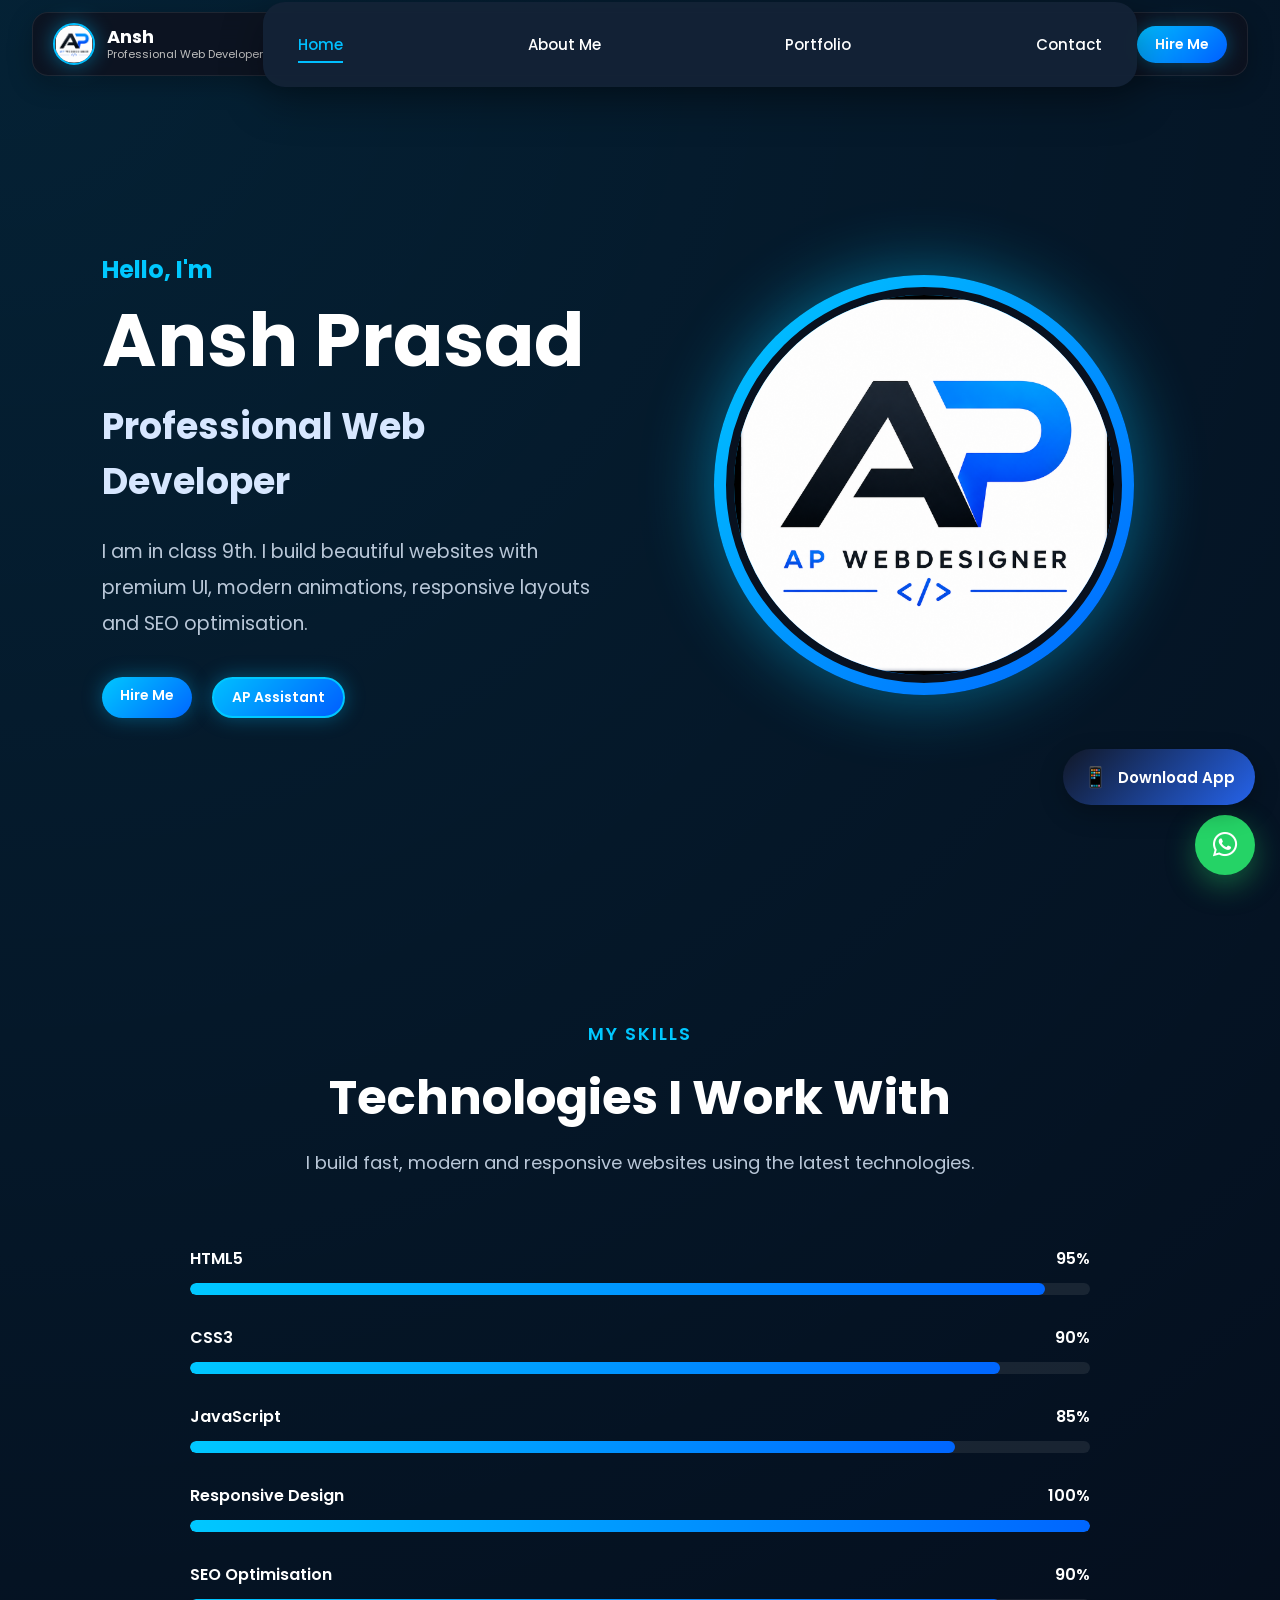
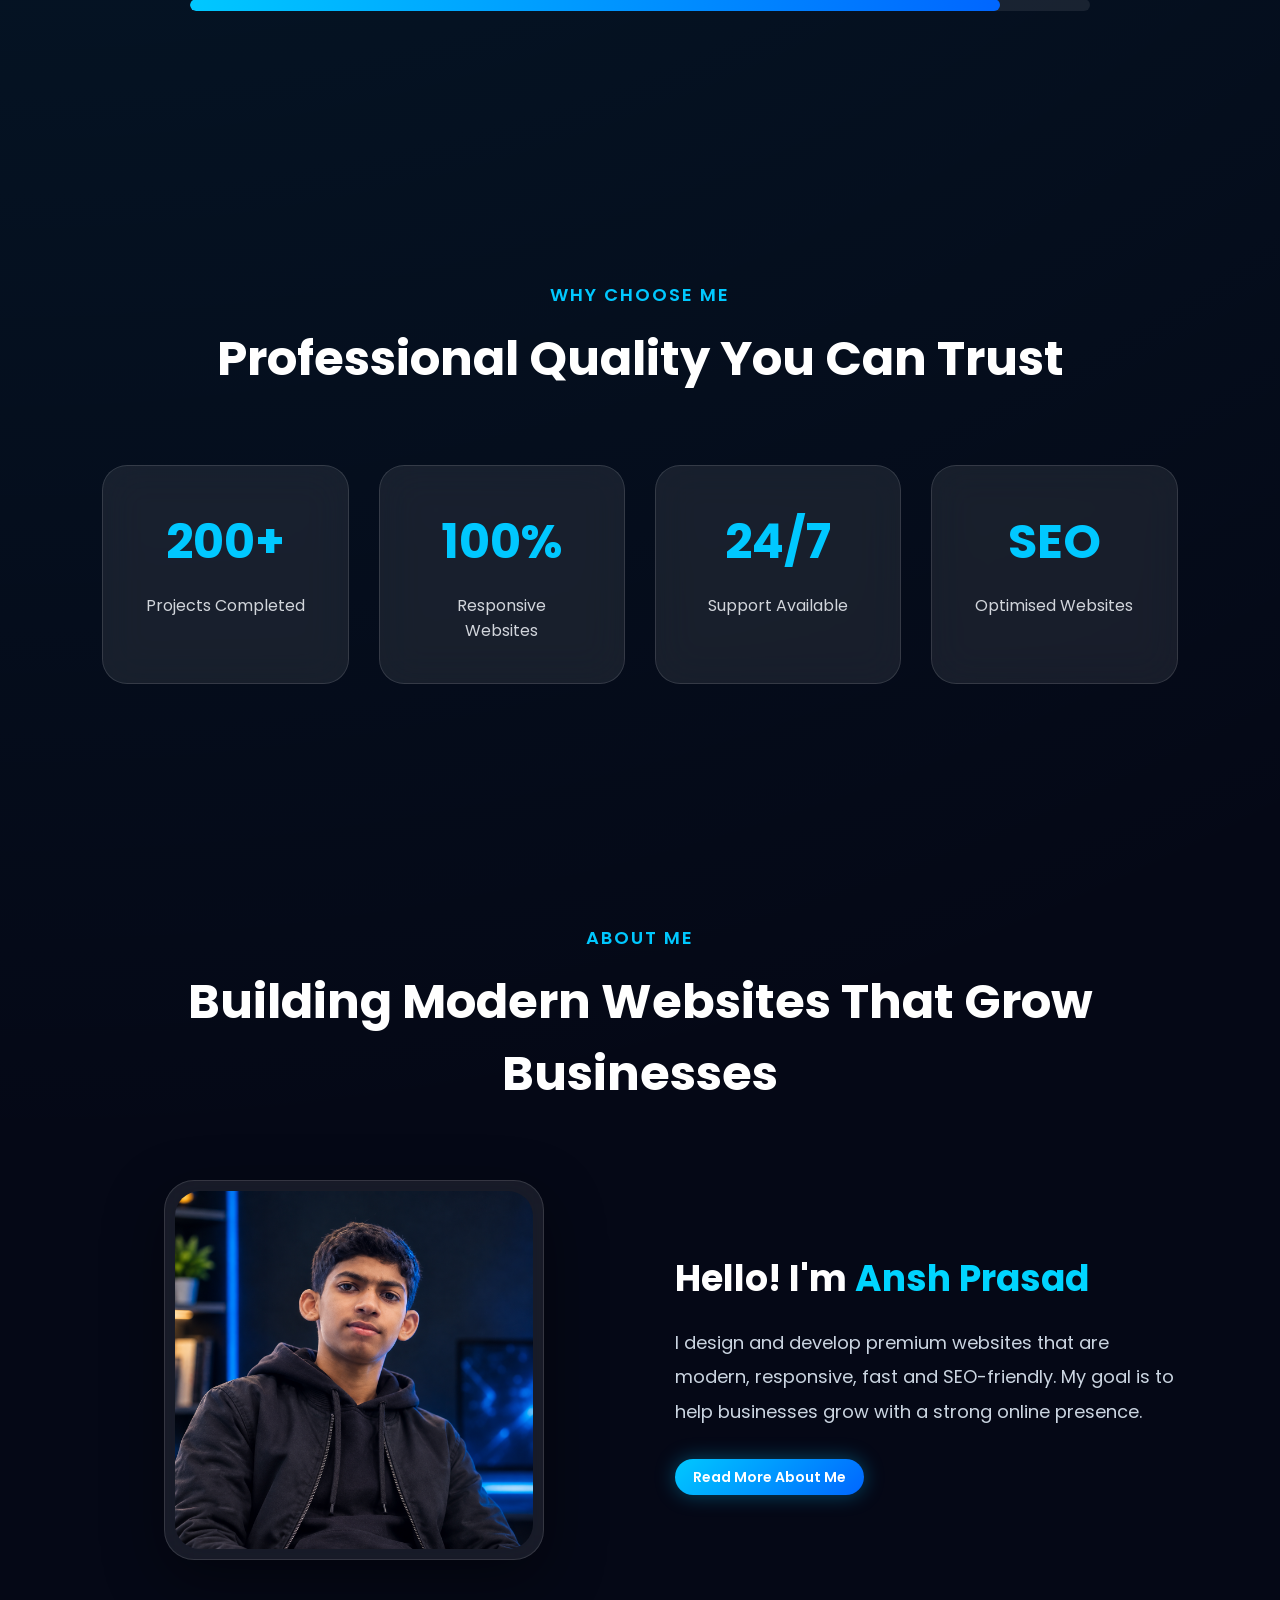
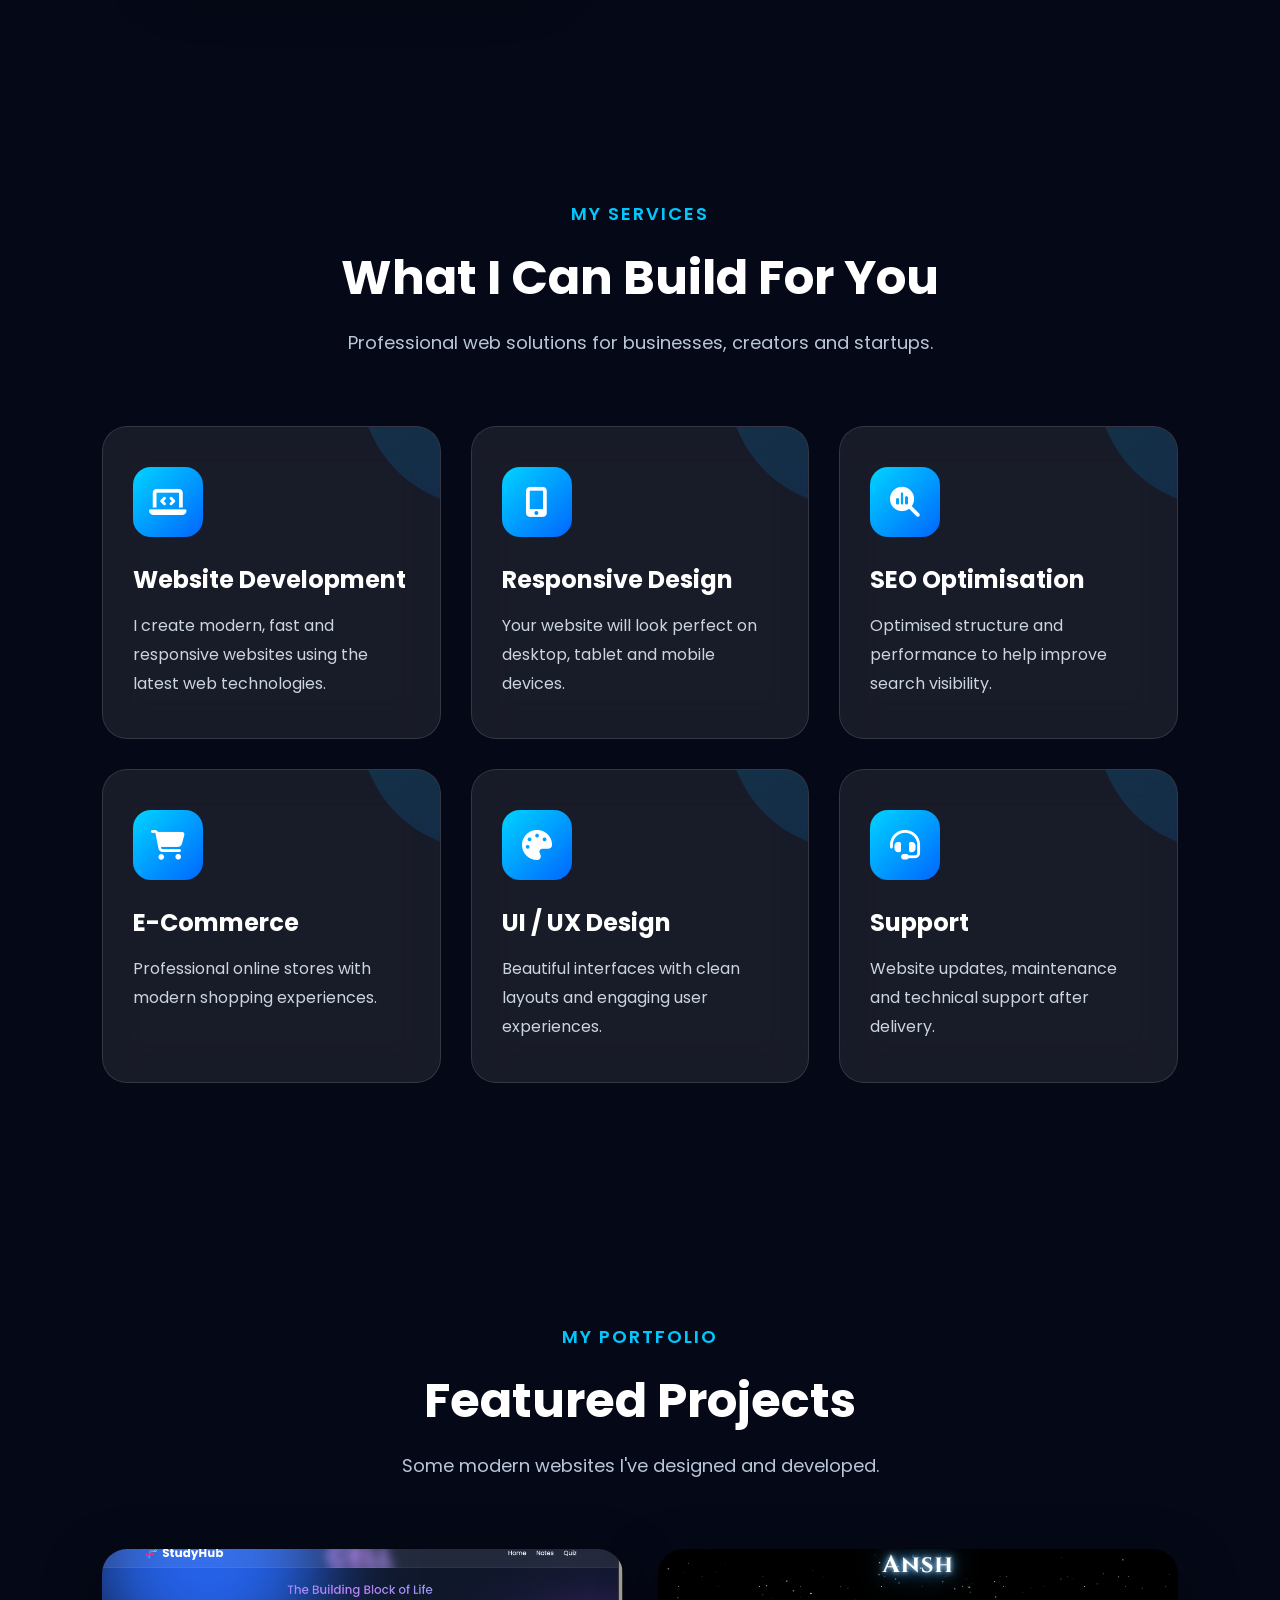
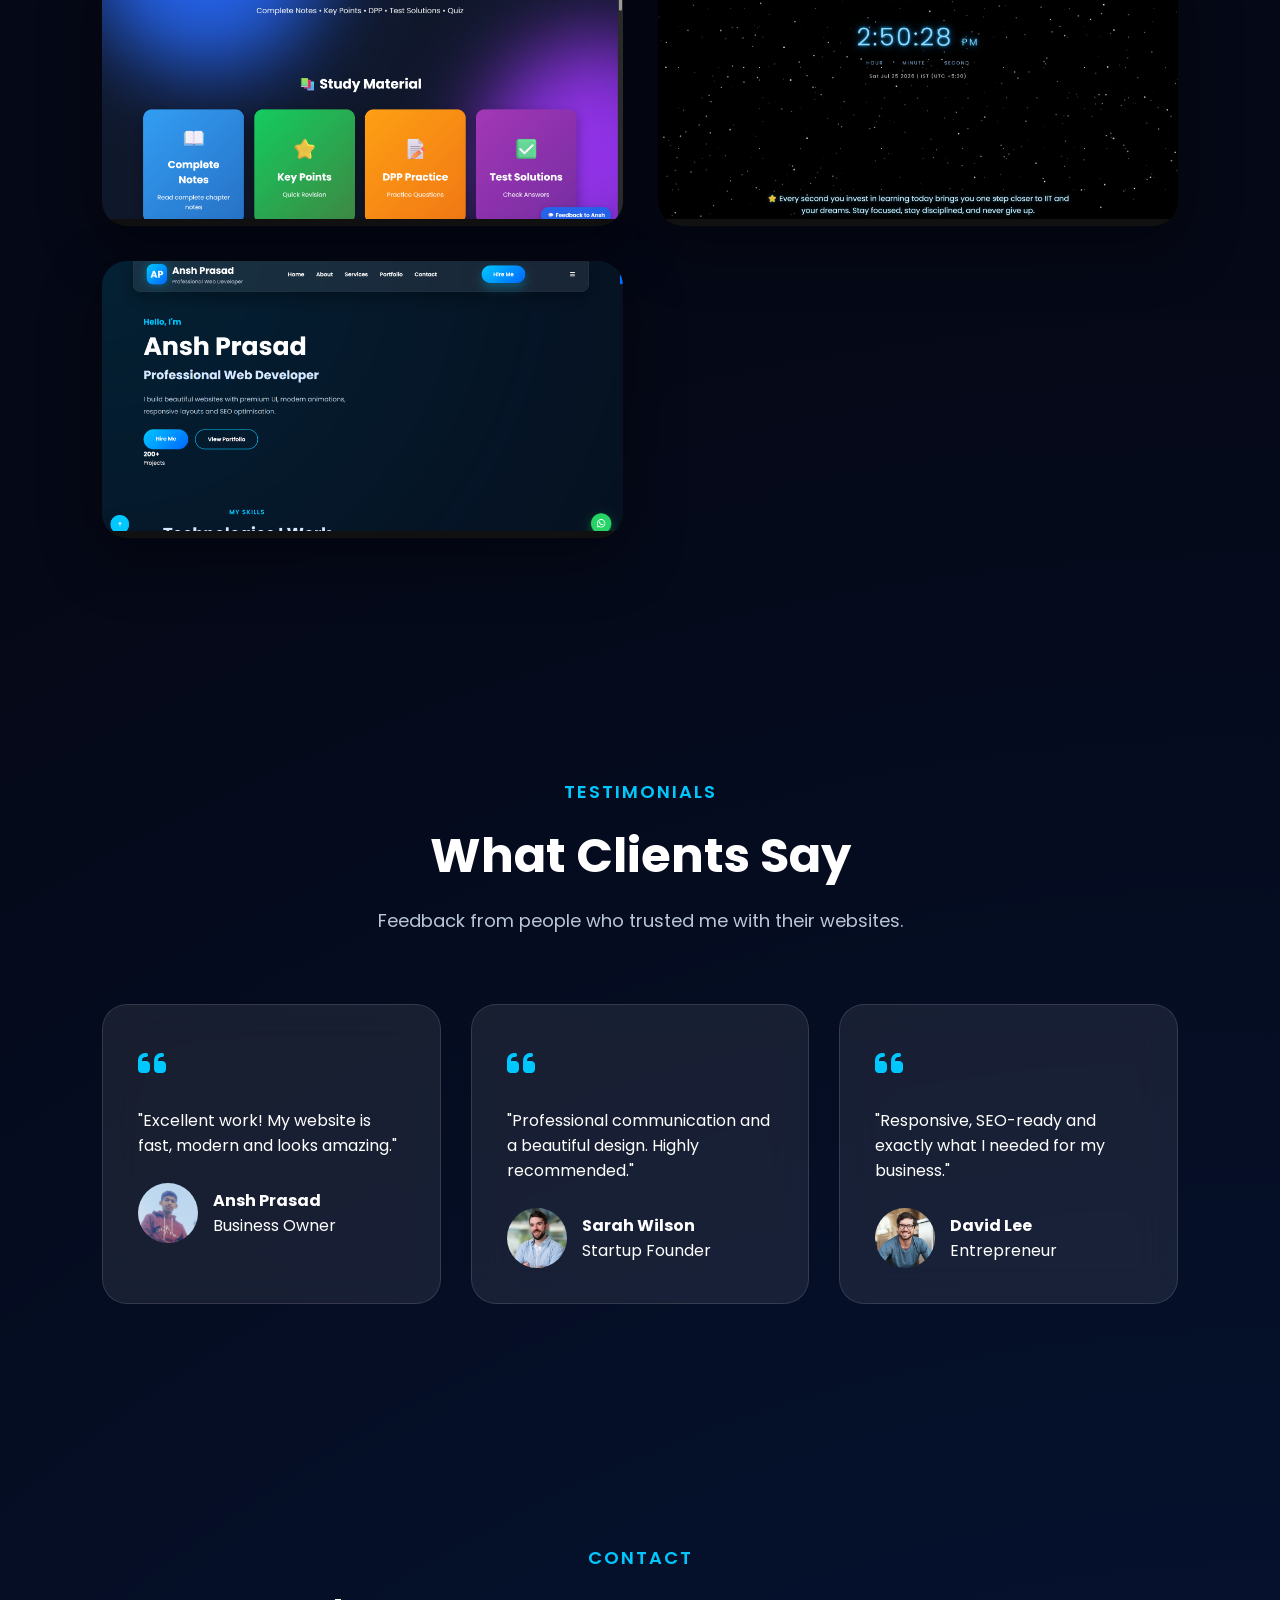
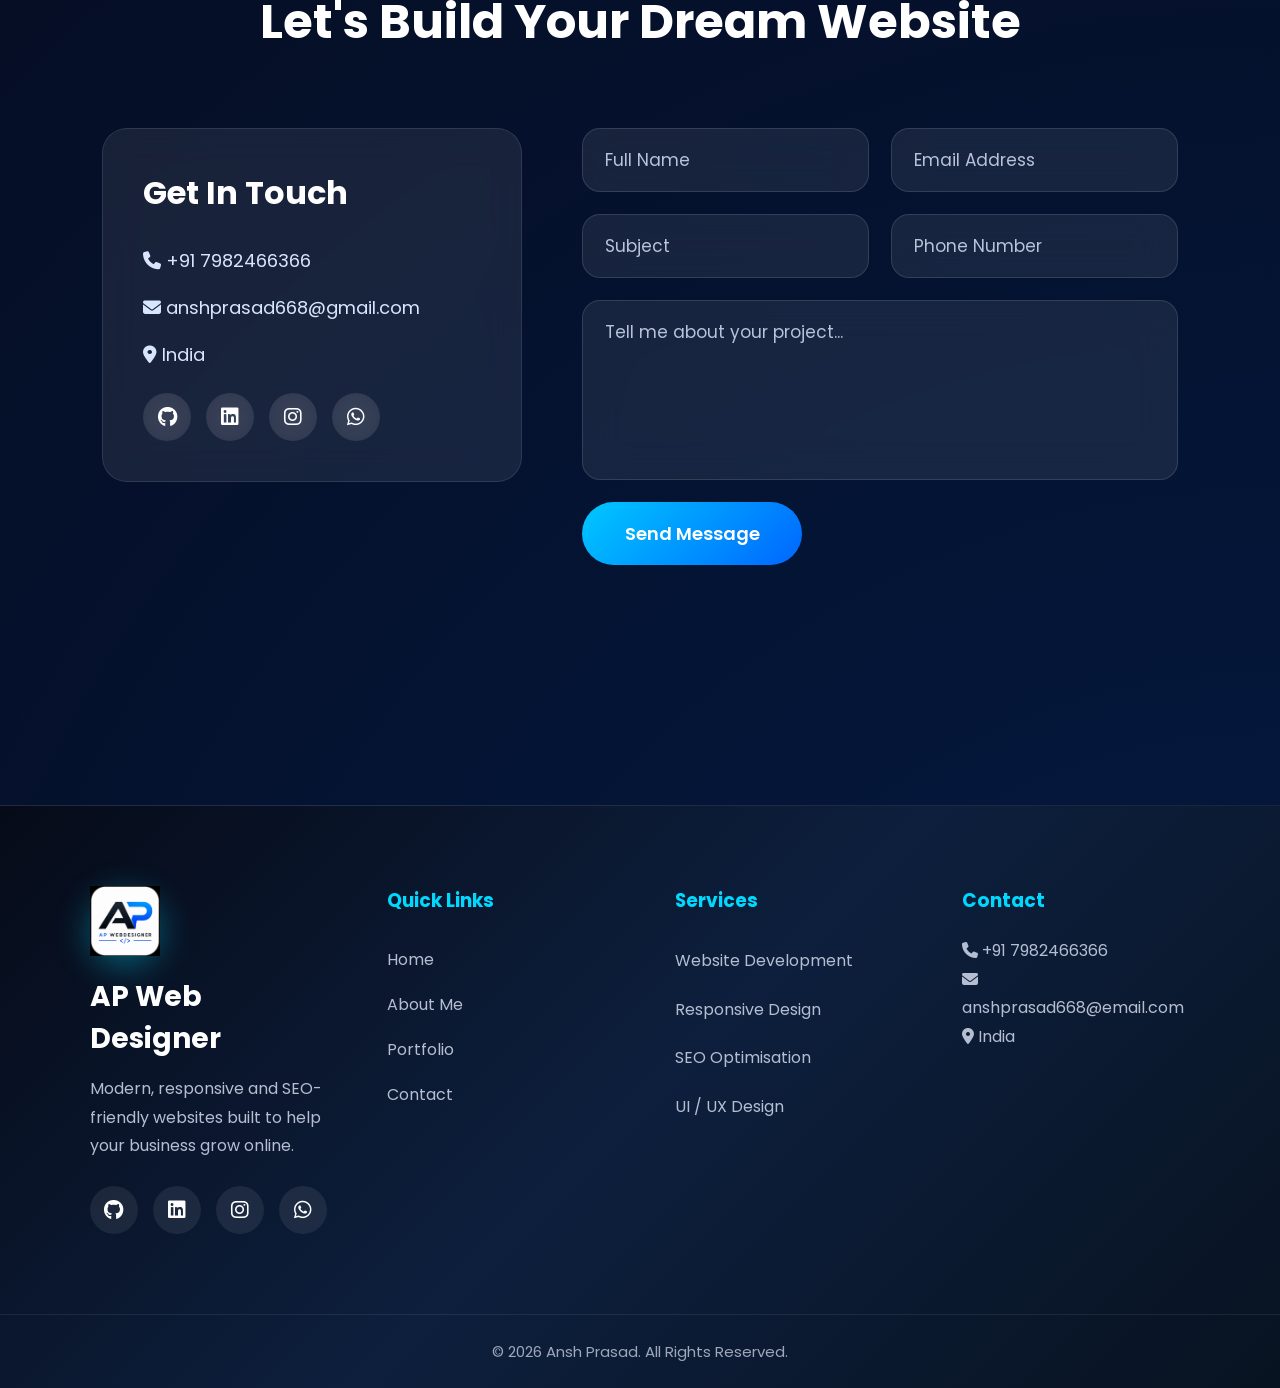
<file: index.html>
<!DOCTYPE html>
<html lang="en">
<head>

<meta charset="UTF-8">
<meta name="viewport" content="width=device-width, initial-scale=1.0, viewport-fit=cover">

<title>AP Web Designer</title>
<link rel="icon" type="image/png" href="favicon.png">
<meta name="description" content="Professional Web Developer creating modern responsive websites.">

<meta name="keywords" content="AP Web Designer, Ansh Prasad, Web Designer, Web Developer, Website Design, HTML, CSS, JavaScript">
<meta name="author" content="Ansh Prasad">
<meta name="robots" content="index, follow">

<link rel="preconnect" href="https://fonts.googleapis.com">
<link rel="preconnect" href="https://fonts.gstatic.com" crossorigin>

<link rel="canonical" href="https://anshprasad668-arch.github.io/ap-web-designer/">

<link href="https://fonts.googleapis.com/css2?family=Poppins:wght@300;400;500;600;700;800&display=swap" rel="stylesheet">

<link rel="stylesheet" href="https://cdnjs.cloudflare.com/ajax/libs/font-awesome/6.6.0/css/all.min.css">

<link rel="stylesheet" href="style.css">

<script type="application/ld+json">
{
  "@context": "https://schema.org",
  "@type": "Organization",
  "name": "AP Web Designer",
  "alternateName": "AP Web Designer",
  "url": "https://anshprasad668-arch.github.io/ap-web-designer/",
  "logo": "https://anshprasad668-arch.github.io/ap-web-designer/IMG_20260721_150052%20(1).jpg",
  "description": "AP Web Designer is a web design project founded by Ansh Prasad.",
  "founder": {
    "@type": "Person",
    "name": "Ansh Prasad",
    "jobTitle": "Founder",
    "url": "https://anshprasad668-arch.github.io/ap-web-designer/"
  },
  "sameAs": [
    "https://github.com/anshprasad668-arch"
  ]
}
</script>

</head>
<body>

<!-- ================= HEADER ================= -->
<header class="header">

    <div class="logo-box">
        <img src="APP icon.png" alt="Logo" class="logo">
        <div class="brand">
            <h2>Ansh</h2>
            <p>Professional Web Developer</p>
        </div>
    </div>

    <nav class="navbar" id="navbar">
        <a href="#home" class="active">Home</a>
        <a href="about.html">About Me</a>
        <a href="#portfolio">Portfolio</a>
        <a href="#contact">Contact</a>
        <a href="https://docs.google.com/forms/d/e/1FAIpQLSfKzFpFj_bSSVUwFM4xOYINXNnNvgMiUh8vZ_Mq1gtdhADGGg/viewform?usp=publish-editor" class="btn nav-hire-btn">Hire Me</a>
    </nav>

    <a href="https://docs.google.com/forms/d/e/1FAIpQLSfKzFpFj_bSSVUwFM4xOYINXNnNvgMiUh8vZ_Mq1gtdhADGGg/viewform?usp=publish-editor" class="btn desktop-hire-btn">Hire Me</a>

    <button class="menu-toggle" id="menuToggle" aria-label="Toggle menu" aria-expanded="false">
        <i class="fa-solid fa-bars"></i>
    </button>

</header>

<!-- ================= HERO ================= -->
<section id="home" class="hero">

    <div class="hero-left">

        <h4>Hello, I'm</h4>
        <h1>Ansh Prasad</h1>
        <h2>Professional Web Developer</h2>

        <p>
            I am in class 9th. I build beautiful websites with premium UI,
            modern animations, responsive layouts and SEO optimisation.
        </p>

        <div class="hero-buttons">
            <a href="https://docs.google.com/forms/d/e/1FAIpQLSfKzFpFj_bSSVUwFM4xOYINXNnNvgMiUh8vZ_Mq1gtdhADGGg/viewform?usp=publish-editor" class="btn primary-btn">Hire Me</a>
            <a href="https://anshprasad668-arch.github.io/AP-Assistant/" class="btn secondary-btn">AP Assistant</a>
        </div>

    </div>

    <div class="hero-right">
        <div class="hero-image">
            <img src="APP icon.png" alt="Ansh Prasad">
        </div>
        <div class="glow glow1"></div>
        <div class="glow glow2"></div>
    </div>

</section>

<!-- ================= SKILLS ================= -->
<section id="skills" class="skills">

    <div class="section-heading">
        <span>MY SKILLS</span>
        <h2>Technologies I Work With</h2>
        <p>I build fast, modern and responsive websites using the latest technologies.</p>
    </div>

    <div class="skills-container">

        <div class="skill-card">
            <div class="skill-header"><span>HTML5</span><span>95%</span></div>
            <div class="progress"><div class="progress-bar html"></div></div>
        </div>

        <div class="skill-card">
            <div class="skill-header"><span>CSS3</span><span>90%</span></div>
            <div class="progress"><div class="progress-bar css"></div></div>
        </div>

        <div class="skill-card">
            <div class="skill-header"><span>JavaScript</span><span>85%</span></div>
            <div class="progress"><div class="progress-bar js"></div></div>
        </div>

        <div class="skill-card">
            <div class="skill-header"><span>Responsive Design</span><span>100%</span></div>
            <div class="progress"><div class="progress-bar responsive"></div></div>
        </div>

        <div class="skill-card">
            <div class="skill-header"><span>SEO Optimisation</span><span>90%</span></div>
            <div class="progress"><div class="progress-bar seo"></div></div>
        </div>

    </div>

</section>

<!-- ================= EXPERIENCE ================= -->
<section class="experience">

    <div class="section-heading">
        <span>WHY CHOOSE ME</span>
        <h2>Professional Quality You Can Trust</h2>
    </div>

    <div class="experience-grid">
        <div class="exp-box"><h2>200+</h2><p>Projects Completed</p></div>
        <div class="exp-box"><h2>100%</h2><p>Responsive Websites</p></div>
        <div class="exp-box"><h2>24/7</h2><p>Support Available</p></div>
        <div class="exp-box"><h2>SEO</h2><p>Optimised Websites</p></div>
    </div>

</section>

<!-- ================= ABOUT ================= -->
<section id="about" class="about">

    <div class="section-heading">
        <span>ABOUT ME</span>
        <h2>Building Modern Websites That Grow Businesses</h2>
    </div>

    <div class="about-container">

        <div class="about-image">
            <div class="image-box">
                <img src="Ansh prasad.png" alt="Ansh Prasad">
            </div>
        </div>

        <div class="about-content">
            <h3>Hello! I'm <span>Ansh Prasad</span></h3>
            <p>
                I design and develop premium websites that are modern,
                responsive, fast and SEO-friendly. My goal is to help
                businesses grow with a strong online presence.
            </p>
            <a href="about.html" class="btn primary-btn">Read More About Me</a>
        </div>

    </div>

</section>

<!-- ================= SERVICES ================= -->
<section id="services" class="services">

    <div class="section-heading">
        <span>MY SERVICES</span>
        <h2>What I Can Build For You</h2>
        <p>Professional web solutions for businesses, creators and startups.</p>
    </div>

    <div class="services-grid">

        <div class="service-card">
            <div class="service-icon"><i class="fa-solid fa-laptop-code"></i></div>
            <h3>Website Development</h3>
            <p>I create modern, fast and responsive websites using the latest web technologies.</p>
        </div>

        <div class="service-card">
            <div class="service-icon"><i class="fa-solid fa-mobile-screen-button"></i></div>
            <h3>Responsive Design</h3>
            <p>Your website will look perfect on desktop, tablet and mobile devices.</p>
        </div>

        <div class="service-card">
            <div class="service-icon"><i class="fa-solid fa-magnifying-glass-chart"></i></div>
            <h3>SEO Optimisation</h3>
            <p>Optimised structure and performance to help improve search visibility.</p>
        </div>

        <div class="service-card">
            <div class="service-icon"><i class="fa-solid fa-cart-shopping"></i></div>
            <h3>E-Commerce</h3>
            <p>Professional online stores with modern shopping experiences.</p>
        </div>

        <div class="service-card">
            <div class="service-icon"><i class="fa-solid fa-palette"></i></div>
            <h3>UI / UX Design</h3>
            <p>Beautiful interfaces with clean layouts and engaging user experiences.</p>
        </div>

        <div class="service-card">
            <div class="service-icon"><i class="fa-solid fa-headset"></i></div>
            <h3>Support</h3>
            <p>Website updates, maintenance and technical support after delivery.</p>
        </div>

    </div>

</section>

<!-- ================= PORTFOLIO ================= -->
<section id="portfolio" class="portfolio">

    <div class="section-heading">
        <span>MY PORTFOLIO</span>
        <h2>Featured Projects</h2>
        <p>Some modern websites I've designed and developed.</p>
    </div>

    <div class="portfolio-grid">

        <div class="portfolio-card">
            <img src="Screenshot 2026-07-25 144821.png" alt="Business Website">
            <div class="portfolio-overlay">
                <h3>Business Website</h3>
                <p>Modern responsive business website with premium UI.</p>
                <div class="portfolio-buttons">
                    <a href="https://anshprasad668-arch.github.io/Cell-Study-material/" class="project-btn" target="_blank" rel="noopener">
                        <i class="fa-solid fa-eye"></i> Live Demo
                    </a>
                    <a href="#" class="project-btn github"><i class="fab fa-github"></i> Code</a>
                </div>
            </div>
        </div>

        <div class="portfolio-card">
            <img src="Screenshot 2026-07-25 145038.png" alt="Portfolio Website">
            <div class="portfolio-overlay">
                <h3>Clock Orbit Website</h3>
                <p>Creative portfolio with glassmorphism effects.</p>
                <div class="portfolio-buttons">
                    <a href="https://anshprasad668-arch.github.io/ansh-orbit/" class="project-btn" target="_blank" rel="noopener">Live Demo</a>
                    <a href="#" class="project-btn github">GitHub</a>
                </div>
            </div>
        </div>

        <div class="portfolio-card">
            <img src="Screenshot 2026-07-25 145143.png" alt="Portfolio">
            <div class="portfolio-overlay">
                <h3>Portfolio</h3>
                <p>Fast customer interaction.</p>
                <div class="portfolio-buttons">
                    <a href="#" class="project-btn">Live Demo</a>
                    <a href="#" class="project-btn github">GitHub</a>
                </div>
            </div>
        </div>

    </div>

</section>

<!-- ================= TESTIMONIALS ================= -->
<section id="testimonials" class="testimonials">

    <div class="section-heading">
        <span>TESTIMONIALS</span>
        <h2>What Clients Say</h2>
        <p>Feedback from people who trusted me with their websites.</p>
    </div>

    <div class="testimonial-grid">

        <div class="testimonial-card">
            <div class="quote"><i class="fa-solid fa-quote-left"></i></div>
            <p>"Excellent work! My website is fast, modern and looks amazing."</p>
            <div class="client">
                <img src="IMG_20260721_150052 (1).jpg" alt="client">
                <div><h4>Ansh Prasad</h4><span>Business Owner</span></div>
            </div>
        </div>

        <div class="testimonial-card">
            <div class="quote"><i class="fa-solid fa-quote-left"></i></div>
            <p>"Professional communication and a beautiful design. Highly recommended."</p>
            <div class="client">
                <img src="OIP.jpg" alt="Client">
                <div><h4>Sarah Wilson</h4><span>Startup Founder</span></div>
            </div>
        </div>

        <div class="testimonial-card">
            <div class="quote"><i class="fa-solid fa-quote-left"></i></div>
            <p>"Responsive, SEO-ready and exactly what I needed for my business."</p>
            <div class="client">
                <img src="client 2.jpg" alt="Client">
                <div><h4>David Lee</h4><span>Entrepreneur</span></div>
            </div>
        </div>

    </div>

</section>

<!-- ================= CONTACT ================= -->
<section id="contact" class="contact">

    <div class="section-heading">
        <span>CONTACT</span>
        <h2>Let's Build Your Dream Website</h2>
    </div>

    <div class="contact-wrapper">

        <div class="contact-info">
            <h3>Get In Touch</h3>
            <p><i class="fa-solid fa-phone"></i> +91 7982466366</p>
            <p><i class="fa-solid fa-envelope"></i> anshprasad668@gmail.com</p>
            <p><i class="fa-solid fa-location-dot"></i> India</p>

            <div class="socials">
                <a href="https://github.com/anshprasad668-arch" target="_blank" rel="noopener"><i class="fab fa-github"></i></a>
                <a href="https://www.linkedin.com/in/ap-web-designer-980b65427/" target="_blank" rel="noopener"><i class="fab fa-linkedin"></i></a>
                <a href="https://www.instagram.com/apwebdesigner_official/" target="_blank" rel="noopener"><i class="fab fa-instagram"></i></a>
                <a href="https://wa.me/917982466366" target="_blank" rel="noopener"><i class="fab fa-whatsapp"></i></a>
            </div>
        </div>

        <form class="contact-form">
            <input type="text" placeholder="Full Name">
            <input type="email" placeholder="Email Address">
            <input type="text" placeholder="Subject">
            <input type="text" placeholder="Phone Number">
            <textarea placeholder="Tell me about your project..."></textarea>
            <button type="submit">Send Message</button>
        </form>

    </div>

</section>

<!-- ================= FOOTER ================= -->
<footer class="footer">

    <div class="footer-container">

        <div class="footer-about">
            <div class="footer-logo">
    <img src="APP icon.png" alt="AP Web Designer Logo">
</div>

            <h2>AP Web Designer</h2>
            <p>Modern, responsive and SEO-friendly websites built to help your business grow online.</p>
            <div class="socials">
                <a href="https://github.com/anshprasad668-arch" target="_blank" rel="noopener"><i class="fab fa-github"></i></a>
                <a href="https://www.linkedin.com/in/ap-web-designer-980b65427/" target="_blank" rel="noopener"><i class="fab fa-linkedin"></i></a>
                <a href="https://www.instagram.com/apwebdesigner_official/" target="_blank" rel="noopener"><i class="fab fa-instagram"></i></a>
                <a href="https://wa.me/917982466366" target="_blank" rel="noopener"><i class="fab fa-whatsapp"></i></a>
            </div>
        </div>

        <div class="footer-links">
            <h3>Quick Links</h3>
            <a href="#home">Home</a>
            <a href="about.html">About Me</a>
            <a href="#portfolio">Portfolio</a>
            <a href="#contact">Contact</a>
        </div>

        <div class="footer-services">
            <h3>Services</h3>
            <p>Website Development</p>
            <p>Responsive Design</p>
            <p>SEO Optimisation</p>
            <p>UI / UX Design</p>
        </div>

        <div class="footer-contact">
            <h3>Contact</h3>
            <p><i class="fa-solid fa-phone"></i> +91 7982466366</p>
            <p><i class="fa-solid fa-envelope"></i> anshprasad668@email.com</p>
            <p><i class="fa-solid fa-location-dot"></i> India</p>
        </div>

    </div>

    <div class="footer-bottom">
        © 2026 Ansh Prasad. All Rights Reserved.
    </div>

</footer>

<!-- Floating WhatsApp -->
<a href="https://wa.me/917982466366" class="whatsapp-btn" target="_blank" rel="noopener" aria-label="WhatsApp">
    <i class="fab fa-whatsapp"></i>
</a>

<!-- Floating App Download Button -->
<a href="https://github.com/anshprasad668-arch/ap-web-designer/raw/refs/heads/main/ap%20web%20designer%20v1.2.apk"
   class="floating-app-download" download aria-label="Download AP Web Designer App">
    <span class="download-icon">📱</span>
    <span>Download App</span>
</a>

<!-- Back To Top -->
<button id="topBtn" aria-label="Back to top">
    <i class="fa-solid fa-arrow-up"></i>
</button>

<script src="script.js"></script>

</body>
</html>

</body>
</html>
</file>
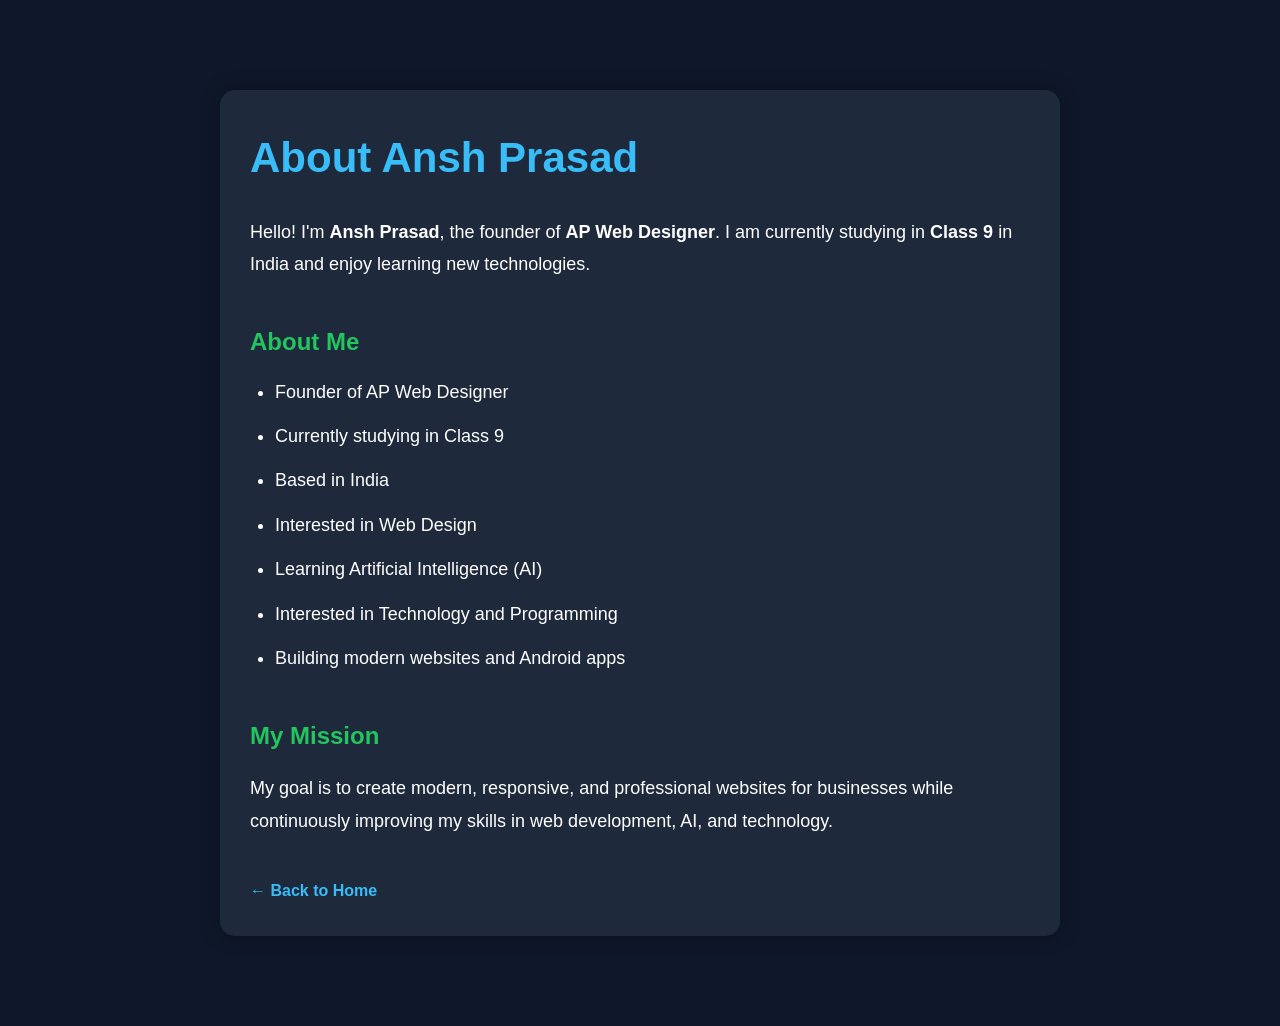
<file: about.html>
<!DOCTYPE html>
<html lang="en">
<head>
    <meta charset="UTF-8">
    <meta name="viewport" content="width=device-width, initial-scale=1.0">
    <title>About Ansh Prasad | AP Web Designer</title>

    <meta name="description" content="Learn about Ansh Prasad, founder of AP Web Designer, a Class 9 student from India passionate about web design, AI and technology.">

    <style>
        *{
            margin:0;
            padding:0;
            box-sizing:border-box;
            font-family:Arial, sans-serif;
        }

        body{
            background:#0f172a;
            color:white;
            line-height:1.8;
        }

        .container{
            max-width:900px;
            margin:60px auto;
            padding:30px;
        }

        h1{
            color:#38bdf8;
            margin-bottom:20px;
            font-size:42px;
        }

        h2{
            margin-top:40px;
            color:#22c55e;
        }

        p{
            font-size:18px;
            margin:15px 0;
        }

        .card{
            background:#1e293b;
            border-radius:15px;
            padding:30px;
            box-shadow:0 0 20px rgba(0,0,0,.3);
        }

        ul{
            margin-left:25px;
        }

        li{
            margin:12px 0;
            font-size:18px;
        }

        .back-link{
            display:inline-block;
            margin-top:25px;
            color:#38bdf8;
            text-decoration:none;
            font-weight:bold;
        }

        .back-link:hover{
            text-decoration:underline;
        }

        @media(max-width:600px){
            .container{
                margin:30px auto;
                padding:16px;
            }
            .card{
                padding:20px;
            }
            h1{
                font-size:30px;
            }
            p, li{
                font-size:16px;
            }
        }
    </style>
</head>

<body>

<div class="container">

<div class="card">

<h1>About Ansh Prasad</h1>

<p>
Hello! I'm <strong>Ansh Prasad</strong>, the founder of
<strong>AP Web Designer</strong>.
I am currently studying in <strong>Class 9</strong> in India and enjoy
learning new technologies.
</p>

<h2>About Me</h2>

<ul>
<li>Founder of AP Web Designer</li>
<li>Currently studying in Class 9</li>
<li>Based in India</li>
<li>Interested in Web Design</li>
<li>Learning Artificial Intelligence (AI)</li>
<li>Interested in Technology and Programming</li>
<li>Building modern websites and Android apps</li>
</ul>

<h2>My Mission</h2>

<p>
My goal is to create modern, responsive, and professional websites for
businesses while continuously improving my skills in web development,
AI, and technology.
</p>

<a href="index.html" class="back-link">&larr; Back to Home</a>

</div>

</div>

</body>
</html>
</file>
<file: style.css>
/* ================= ABOUT ================= */

.about{

padding:120px 8%;

}

.section-heading{

text-align:center;

margin-bottom:70px;

}

.section-heading span{

color:#00d4ff;

font-size:18px;

letter-spacing:2px;

}

.section-heading h2{

font-size:42px;

margin-top:10px;

}

.about-container{

display:flex;

align-items:center;

justify-content:space-between;

gap:70px;

flex-wrap:wrap;

}

.about-image{

flex:1;

display:flex;

justify-content:center;

}

.image-box{

width:380px;

height:380px;

padding:10px;

border-radius:30px;

background:rgba(255,255,255,.08);

backdrop-filter:blur(20px);

border:1px solid rgba(255,255,255,.12);

box-shadow:0 20px 60px rgba(0,0,0,.4);

}

.image-box img{

width:100%;

height:100%;

object-fit:cover;

border-radius:25px;

}

.about-content{

flex:1;

}

.about-content h3{

font-size:36px;

margin-bottom:20px;

}

.about-content span{

color:#00d4ff;

}

.about-content p{

font-size:18px;

line-height:1.9;

color:#cbd5e1;

margin-bottom:35px;

}

.about-cards{

display:grid;

grid-template-columns:repeat(2,1fr);

gap:25px;

margin-bottom:40px;

}

.info-card{

background:rgba(255,255,255,.08);

border-radius:20px;

padding:25px;

backdrop-filter:blur(20px);

border:1px solid rgba(255,255,255,.12);

transition:.4s;

}

.info-card:hover{

transform:translateY(-10px);

box-shadow:0 0 25px rgba(0,212,255,.35);

}

.info-card i{

font-size:34px;

color:#00d4ff;

margin-bottom:15px;

}
/* ================= SERVICES ================= */

.services{
    padding:120px 8%;
}

.services-grid{
    display:grid;
    grid-template-columns:repeat(auto-fit,minmax(300px,1fr));
    gap:30px;
    margin-top:60px;
}

.service-card{
    background:rgba(255,255,255,.08);
    border:1px solid rgba(255,255,255,.12);
    backdrop-filter:blur(20px);
    border-radius:25px;
    padding:40px 30px;
    transition:.4s;
    position:relative;
    overflow:hidden;
}

.service-card::before{
    content:"";
    position:absolute;
    width:250px;
    height:250px;
    background:linear-gradient(135deg,#00d4ff,#0066ff);
    border-radius:50%;
    top:-170px;
    right:-170px;
    opacity:.15;
}

.service-card:hover{
    transform:translateY(-12px);
    box-shadow:0 20px 50px rgba(0,212,255,.25);
}

.service-icon{
    width:70px;
    height:70px;
    border-radius:18px;
    display:flex;
    align-items:center;
    justify-content:center;
    background:linear-gradient(135deg,#00d4ff,#0066ff);
    margin-bottom:25px;
}

.service-icon i{
    font-size:30px;
    color:#fff;
}

.service-card h3{
    font-size:24px;
    margin-bottom:15px;
}

.service-card p{
    color:#cbd5e1;
    line-height:1.8;
}
/* ===========================
   PORTFOLIO
=========================== */

.portfolio{

padding:120px 8%;

}

.portfolio-grid{

display:grid;

grid-template-columns:repeat(auto-fit,minmax(350px,1fr));

gap:35px;

margin-top:60px;

}

.portfolio-card{

position:relative;

overflow:hidden;

border-radius:25px;

background:#111;

cursor:pointer;

box-shadow:0 20px 60px rgba(0,0,0,.4);

}

.portfolio-card img{

width:100%;

height:270px;

object-fit:cover;

transition:.6s;

}

.portfolio-overlay{

position:absolute;

inset:0;

background:linear-gradient(to top,rgba(0,0,0,.95),transparent);

display:flex;

flex-direction:column;

justify-content:flex-end;

padding:30px;

opacity:0;

transition:.5s;

}

.portfolio-card:hover img{

transform:scale(1.1);

}

.portfolio-card:hover .portfolio-overlay{

opacity:1;

}

.portfolio-overlay h3{

font-size:28px;

margin-bottom:12px;

}

.portfolio-overlay p{

color:#ddd;

line-height:1.8;

margin-bottom:25px;

}

.portfolio-buttons{

display:flex;

gap:15px;

}

.project-btn{

padding:12px 22px;

border-radius:50px;

background:#00c8ff;

color:white;

text-decoration:none;

font-weight:600;

transition:.3s;

}

.project-btn:hover{

transform:translateY(-4px);

box-shadow:0 0 25px #00c8ff;

}

.github{

background:#222;

}
/* ===============================
   SKILLS
================================ */

.skills{
    padding:120px 8%;
}

.skills-container{
    max-width:900px;
    margin:60px auto 0;
}

.skill-card{
    margin-bottom:30px;
}

.skill-header{
    display:flex;
    justify-content:space-between;
    margin-bottom:12px;
    font-weight:600;
}

.progress{
    width:100%;
    height:12px;
    background:rgba(255,255,255,.08);
    border-radius:50px;
    overflow:hidden;
}

.progress-bar{
    height:100%;
    border-radius:50px;
    background:linear-gradient(90deg,#00c8ff,#0066ff);
}

.html{
    width:95%;
}

.css{
    width:90%;
}

.js{
    width:85%;
}

.responsive{
    width:100%;
}

.seo{
    width:90%;
}

/* ===============================
   EXPERIENCE
================================ */

.experience{
    padding:120px 8%;
}

.experience-grid{
    display:grid;
    grid-template-columns:repeat(auto-fit,minmax(220px,1fr));
    gap:30px;
    margin-top:60px;
}

.exp-box{
    text-align:center;
    padding:40px;
    border-radius:25px;
    background:rgba(255,255,255,.08);
    border:1px solid rgba(255,255,255,.12);
    backdrop-filter:blur(20px);
    transition:.4s;
}

.exp-box:hover{
    transform:translateY(-10px);
    box-shadow:0 15px 40px rgba(0,200,255,.25);
}

.exp-box h2{
    font-size:48px;
    color:#00c8ff;
    margin-bottom:15px;
}

.exp-box p{
    color:#d1d5db;
}
/* ================= TESTIMONIALS ================= */

.testimonials{
    padding:120px 8%;
}

.testimonial-grid{
    display:grid;
    grid-template-columns:repeat(auto-fit,minmax(320px,1fr));
    gap:30px;
    margin-top:60px;
}

.testimonial-card{
    background:rgba(255,255,255,.08);
    border:1px solid rgba(255,255,255,.12);
    backdrop-filter:blur(20px);
    border-radius:25px;
    padding:35px;
    transition:.4s;
}

.testimonial-card:hover{
    transform:translateY(-10px);
}

.quote{
    color:#00c8ff;
    font-size:32px;
    margin-bottom:20px;
}

.client{
    display:flex;
    align-items:center;
    gap:15px;
    margin-top:25px;
}

.client img{
    width:60px;
    height:60px;
    border-radius:50%;
    object-fit:cover;
}

/* ================= CONTACT ================= */

.contact{
    padding:120px 8%;
}

.contact-wrapper{
    display:grid;
    grid-template-columns:1fr 1.2fr;
    gap:50px;
    margin-top:60px;
}

.contact-info{
    background:rgba(255,255,255,.08);
    padding:35px;
    border-radius:25px;
}

.contact-info p{
    margin:18px 0;
}

.contact-form{
    display:flex;
    flex-direction:column;
    gap:20px;
}

.contact-form input,
.contact-form textarea{
    padding:18px;
    border:none;
    border-radius:15px;
    background:rgba(255,255,255,.08);
    color:#fff;
    outline:none;
}

.contact-form button{
    cursor:pointer;
}

/* ================= FOOTER ================= */



.footer-content{
    display:flex;
    justify-content:space-between;
    align-items:center;
    flex-wrap:wrap;
    gap:80px;
}



.footer-links a{
    color:#58576d;
    text-decoration:transparent;
}

.whatsapp-btn{
    position:fixed;
    right:25px;
    bottom:25px;
    width:60px;
    height:60px;
    border-radius:50%;
    background:#25D366;
    color:#fff;
    display:flex;
    align-items:center;
    justify-content:center;
    font-size:28px;
    text-decoration:none;
    box-shadow:0 10px 30px rgba(37,211,102,.4);
}

#topBtn{
    position:fixed;
    left:25px;
    bottom:25px;
    width:55px;
    height:55px;
    border:none;
    border-radius:50%;
    background:#00c8ff;
    color:#fff;
    cursor:pointer;
    display:none;
    align-items:center;
    justify-content:center;
    font-size:18px;
    z-index:900;
    box-shadow:0 10px 25px rgba(0,200,255,.4);
}
/* ===========================
   GLOBAL PREMIUM DESIGN
=========================== */

*{
    margin:0;
    padding:0;
    box-sizing:border-box;
    scroll-behavior:smooth;
    font-family:"Poppins",sans-serif;
}

body{
    background:#050816;
    color:#fff;
    overflow-x:hidden;
    background-image:
    radial-gradient(circle at top left,#00c8ff22,transparent 35%),
    radial-gradient(circle at bottom right,#0066ff33,transparent 35%);
}

/* Scrollbar */

::-webkit-scrollbar{
    width:10px;
}

::-webkit-scrollbar-track{
    background:#08111f;
}

::-webkit-scrollbar-thumb{
    background:linear-gradient(#00c8ff,#0066ff);
    border-radius:50px;
}
/*=========================
 PREMIUM HEADER
==========================*/

.header{
    position:fixed;
    top:12px;
    left:50%;
    transform:translateX(-50%);

    width:95%;
    max-width:1300px;
    height:58px;      /* Very narrow */

    display:flex;
    align-items:center;
    justify-content:space-between;

    padding:0 20px;

    background:rgba(15,18,30,.82);
    backdrop-filter:blur(20px);

    border:1px solid rgba(255,255,255,.08);
    border-radius:16px;

    box-shadow:0 8px 25px rgba(0,0,0,.25);

    z-index:1000;
}

/*=========================
LOGO
==========================*/

.logo-box{
    display:flex;
    align-items:center;
    gap:15px;
}

.logo{
    width:65px;
    height:65px;

    border-radius:50%;

    object-fit:cover;

    border:3px solid #00bfff;

    background:#fff;

    box-shadow:0 0 20px rgba(0,191,255,.45);

    transition:.4s;
}

.logo:hover{
    transform:rotate(10deg) scale(1.08);

    box-shadow:0 0 35px #00bfff;
}

/*=========================
NAME
==========================*/

.brand h2{
    color:#fff;
    font-size:28px;
    margin:0;
    font-weight:700;
}

.brand p{
    margin:2px 0 0;
    color:#bdbdbd;
    font-size:14px;
}

/*=========================
MENU
==========================*/

.navbar{
    display:flex;
    gap:35px;
}

.navbar a{
    text-decoration:none;

    color:#fff;

    font-size:17px;

    font-weight:500;

    position:relative;

    transition:.35s;
}

.navbar a::after{

    content:"";

    position:absolute;

    left:0;

    bottom:-7px;

    width:0;

    height:2px;

    background:#00bfff;

    transition:.35s;
}

.navbar a:hover,
.navbar a.active{

    color:#00bfff;
}

.navbar a:hover::after,
.navbar a.active::after{

    width:100%;
}

/*=========================
BUTTON
==========================*/

.btn{

    padding:13px 28px;

    text-decoration:none;

    color:#fff;

    border-radius:50px;

    background:linear-gradient(135deg,#00bfff,#005eff);

    font-weight:600;

    transition:.35s;

    box-shadow:0 0 20px rgba(0,191,255,.35);
}

.btn:hover{

    transform:translateY(-4px);

    box-shadow:0 0 35px rgba(0,191,255,.8);
}





/* ================================
   RESPONSIVE DESIGN
================================ */


/*=========================
RESPONSIVE
==========================*/

@media(max-width:950px){

.header{
    position:fixed;
    top:15px;
    left:50%;
    transform:translateX(-50%);

    width:92%;
    max-width:1300px;
    height:72px;

    display:flex;
    align-items:center;
    justify-content:space-between;

    padding:0 28px;

    background:rgba(20,20,30,.75);
    backdrop-filter:blur(18px);

    border:1px solid rgba(255,255,255,.08);
    border-radius:18px;

    box-shadow:0 10px 30px rgba(0,0,0,.25);

    z-index:999;
}

.navbar{

flex-wrap:wrap;

justify-content:center;

gap:20px;
}

.brand{

text-align:center;
}

}

/* ===========================
   HERO
=========================== */

.hero{

min-height:100vh;

display:flex;

align-items:center;

justify-content:space-between;

padding:170px 8% 100px;

gap:60px;

}

.hero-left{

flex:1;

}

.hero-left h4{

font-size:24px;

color:#00c8ff;

margin-bottom:15px;

}

.hero-left h1{

font-size:74px;

line-height:1.05;

margin-bottom:20px;

}

.hero-left h2{

font-size:36px;

color:#d7e7ff;

margin-bottom:25px;

}

.hero-left p{

font-size:19px;

line-height:1.9;

color:#b9c7d8;

max-width:650px;

margin-bottom:35px;

}

.hero-buttons{

display:flex;

gap:20px;

}

.primary-btn,
.secondary-btn{

padding:16px 36px;

border-radius:50px;

font-weight:600;

text-decoration:none;

transition:.4s;

}

.primary-btn{

background:linear-gradient(135deg,#00c8ff,#0066ff);

color:white;

}

.secondary-btn{

border:2px solid #00c8ff;

color:white;

}

.primary-btn:hover,
.secondary-btn:hover{

transform:translateY(-6px);

box-shadow:0 15px 35px rgba(0,200,255,.35);

}

/* ===========================
   HERO IMAGE
=========================== */

.hero-right{

flex:1;

display:flex;

justify-content:center;

}

.hero-image{

width:420px;

height:420px;

border-radius:50%;

padding:12px;

background:linear-gradient(135deg,#00c8ff,#0066ff);

box-shadow:0 0 70px rgba(0,200,255,.45);

animation:float 5s ease-in-out infinite;

}

.hero-image img{

width:100%;

height:100%;

border-radius:50%;

object-fit:cover;

border:8px solid #08111f;

}

@keyframes float{

0%,100%{

transform:translateY(0);

}

50%{

transform:translateY(-18px);

}

}

/* ===========================
   SECTION
=========================== */

section{

padding:120px 8%;

}

.section-heading{

text-align:center;

margin-bottom:70px;

}

.section-heading span{

color:#00c8ff;

font-weight:600;

letter-spacing:2px;

}

.section-heading h2{

font-size:48px;

margin-top:15px;

}

.section-heading p{

margin-top:15px;

color:#b9c7d8;

font-size:18px;

}
/* ================= CONTACT FORM ================= */

.contact-wrapper{
    display:grid;
    grid-template-columns:420px 1fr;
    gap:60px;
    align-items:start;
}

.contact-info{
    background:rgba(255,255,255,.08);
    backdrop-filter:blur(18px);
    border:1px solid rgba(255,255,255,.10);
    border-radius:25px;
    padding:40px;
}

.contact-info h3{
    font-size:32px;
    margin-bottom:30px;
}

.contact-info p{
    margin:20px 0;
    color:#d8e5ff;
    font-size:18px;
}

.contact-form{
    display:grid;
    grid-template-columns:repeat(2,1fr);
    gap:22px;
}

.contact-form input,
.contact-form textarea{

    width:100%;
    padding:18px 22px;

    border:none;

    border-radius:18px;

    background:rgba(255,255,255,.08);

    backdrop-filter:blur(20px);

    color:#fff;

    font-size:17px;

    outline:none;

    border:1px solid rgba(255,255,255,.12);

}

.contact-form input::placeholder,
.contact-form textarea::placeholder{

    color:#b6c3d8;

}

.contact-form textarea{

    grid-column:1/3;

    min-height:180px;

    resize:none;

}

.contact-form button{

    width:220px;

    padding:18px;

    border:none;

    border-radius:50px;

    background:linear-gradient(135deg,#00c8ff,#0066ff);

    color:white;

    font-size:18px;

    font-weight:600;

    cursor:pointer;

    transition:.4s;

}

.contact-form button:hover{

    transform:translateY(-6px);

    box-shadow:0 15px 35px rgba(0,200,255,.35);

}
/* ===========================
   Premium Navbar
=========================== */

.navbar{
    width:95%;
    height:85px;

    margin:25px auto;

    display:flex;
    align-items:center;
    justify-content:space-between;

    padding:0 35px;

    background:rgba(20,35,55,.95);

    border-radius:22px;

    box-shadow:0 15px 40px rgba(0,0,0,.35);

    backdrop-filter:blur(18px);
}

/* Left */

.nav-left{
    display:flex;
    align-items:center;
    gap:18px;
}

.logo{
    width:65px;
    height:65px;
    object-fit:contain;
}

.brand h2{
    color:#fff;
    font-size:33px;
    margin:0;
}

.brand span{
    color:#d5d5d5;
    font-size:17px;
}

/* Menu */

.nav-menu{
    display:flex;
    gap:40px;
}

.nav-menu a{
    color:#fff;
    text-decoration:none;
    font-size:18px;
    font-weight:600;
    transition:.3s;
}

.nav-menu a:hover{
    color:#00bfff;
}

/* Button */

.hire-btn{
    text-decoration:none;

    color:#fff;

    background:linear-gradient(135deg,#00bfff,#0077ff);

    padding:15px 38px;

    border-radius:50px;

    font-weight:bold;

    transition:.3s;
}

.hire-btn:hover{
    transform:translateY(-3px);
    box-shadow:0 0 25px #00bfff;
}
.logo{
    width:40px;
    height:40px;
    border-radius:50%;
    object-fit:cover;
    border:2px solid #00bfff;
}
.logo-box{
    display:flex;
    align-items:center;
    gap:10px;
}

.brand h2{
    font-size:18px;
    margin:0;
    line-height:1;
}

.brand p{
    font-size:10px;
    margin-top:2px;
    color:#bdbdbd;
}
.navbar{
    display:flex;
    gap:24px;
}

.navbar a{
    font-size:15px;
    font-weight:500;
    text-decoration:none;
    color:#fff;
}
.btn{
    padding:8px 18px;
    font-size:14px;
    border-radius:30px;
}
/* LEFT SIDE */
.logo-box{
    display:flex;
    align-items:center;
    gap:12px;
    flex-shrink:0;
}

/* LOGO */
.logo{
    width:42px;
    height:42px;
    border-radius:50%;
    object-fit:cover;
    border:2px solid #00bfff;
    display:block;
}

/* NAME */
.brand{
    display:flex;
    flex-direction:column;
    justify-content:center;
    line-height:1.1;
}

.brand h2{
    margin:0;
    font-size:18px;
    color:#fff;
    font-weight:700;
}

.brand p{
    margin:2px 0 0;
    font-size:11px;
    color:#bdbdbd;
}
.header{
    height:64px;
    padding:0 20px;
}
.footer{
    width:100%;
    margin:0;
    padding:0;
}

.footer-container{
    width:100%;
    max-width:none;
    display:grid;
    grid-template-columns:repeat(4,1fr);
    gap:60px;
    padding:80px 7%;
}

.footer-logo{
    width:70px;
    height:70px;
    border-radius:50%;
    background:linear-gradient(135deg,#00e1ff,#6c63ff);
    display:flex;
    align-items:center;
    justify-content:center;
    font-size:28px;
    font-weight:700;
    margin-bottom:20px;
    box-shadow:0 10px 35px rgba(0,225,255,.4);
}

.footer h2{
    margin-bottom:15px;
    font-size:28px;
}

.footer h3{
    margin-bottom:22px;
    color:#00d9ff;
}

.footer p{
    color:#b5bdd1;
    line-height:1.8;
}

.footer-links,
.footer-services{
    display:flex;
    flex-direction:column;
}

.footer-links a{
    color:#b5bdd1;
    text-decoration:none;
    margin:10px 0;
    transition:.3s;
}

.footer-links a:hover{
    color:#00e1ff;
    transform:translateX(8px);
}

.footer-services p{
    margin:10px 0;
}

.socials{
    display:flex;
    gap:15px;
    margin-top:25px;
}

.socials a{
    width:48px;
    height:48px;
    border-radius:50%;
    display:flex;
    align-items:center;
    justify-content:center;
    background:rgba(255,255,255,.08);
    color:#fff;
    font-size:20px;
    text-decoration:none;
    backdrop-filter:blur(15px);
    transition:.35s;
}

.socials a:hover{
    background:#00d9ff;
    transform:translateY(-8px) rotate(360deg);
}

.footer-bottom{
    border-top:1px solid rgba(255,255,255,.08);
    text-align:center;
    padding:25px;
    color:#9fa7bb;
    font-size:15px;
}

@media(max-width:768px){

.footer-container{
padding:50px 25px;
gap:40px;
}

.footer{
text-align:center;
}

.footer-logo{
margin:auto auto 20px;
}

.socials{
justify-content:center;
}
}
.footer{
    width:100%;
    background:linear-gradient(135deg,#060b18,#0d1f3d,#081321);
    border-top:1px solid rgba(255,255,255,.08);
    margin-top:120px;
}
.floating-app-download {
    position: fixed;
    right: 25px;
    bottom: 95px; /* puts it above WhatsApp */
    z-index: 9999;

    display: flex;
    align-items: center;
    gap: 10px;

    padding: 13px 20px;
    border-radius: 50px;

    background: linear-gradient(135deg, #111827, #2563eb);
    color: #fff;

    text-decoration: none;
    font-size: 15px;
    font-weight: 600;

    box-shadow: 0 8px 25px rgba(0, 0, 0, 0.25);
    transition: all 0.3s ease;
}

.floating-app-download:hover {
    transform: translateY(-4px);
    box-shadow: 0 12px 30px rgba(37, 99, 235, 0.4);
}

.download-icon {
    font-size: 20px;
}

@media (max-width: 600px) {
    .floating-app-download {
        right: 15px;
        bottom: 85px;
        padding: 12px 16px;
        font-size: 14px;
    }
}

/* ===========================================================
   GLOBAL RESPONSIVE FIXES + MOBILE NAVIGATION (added)
   These rules come last on purpose so they win the cascade.
=========================================================== */

img{
    max-width:100%;
    height:auto;
}

html{
    scroll-padding-top:100px;
}

.desktop-hire-btn{
    white-space:nowrap;
}

.nav-hire-btn{
    display:none;
}

.menu-toggle{
    display:none;
    width:44px;
    height:44px;
    border:none;
    border-radius:12px;
    background:rgba(255,255,255,.08);
    color:#fff;
    font-size:20px;
    align-items:center;
    justify-content:center;
    cursor:pointer;
}

/* ---------- Tablet & Mobile (<=950px) ---------- */
@media(max-width:950px){

    .header{
        justify-content:space-between;
        padding:0 16px;
    }

    .desktop-hire-btn{
        display:none;
    }

    .menu-toggle{
        display:flex;
    }

    .navbar{
        position:fixed;
        top:82px;
        left:50%;
        transform:translateX(-50%) translateY(-15px);
        width:92%;
        max-width:420px;
        flex-direction:column;
        align-items:stretch;
        gap:0;
        background:rgba(10,16,30,.97);
        border:1px solid rgba(255,255,255,.1);
        border-radius:18px;
        box-shadow:0 20px 50px rgba(0,0,0,.5);
        padding:10px;
        opacity:0;
        visibility:hidden;
        pointer-events:none;
        transition:opacity .3s ease, transform .3s ease;
        z-index:1200;
    }

    .navbar.active{
        opacity:1;
        visibility:visible;
        pointer-events:auto;
        transform:translateX(-50%) translateY(0);
    }

    .navbar a{
        padding:14px 12px;
        border-radius:10px;
        text-align:center;
    }

    .navbar a:hover,
    .navbar a.active{
        background:rgba(0,191,255,.12);
    }

    .navbar .nav-hire-btn{
        display:block;
        margin-top:6px;
        text-align:center;
    }

    .hero{
        flex-direction:column;
        text-align:center;
        padding:150px 6% 80px;
        gap:50px;
    }

    .hero-left p{
        margin-left:auto;
        margin-right:auto;
    }

    .hero-buttons{
        justify-content:center;
        flex-wrap:wrap;
    }

    .hero-image{
        width:280px;
        height:280px;
    }

    .about-container{
        flex-direction:column;
        text-align:center;
        gap:40px;
    }

    .about-image{
        justify-content:center;
    }

    .image-box{
        width:280px;
        height:280px;
    }

    .contact-wrapper{
        grid-template-columns:1fr;
        gap:35px;
    }

    .contact-form{
        grid-template-columns:1fr;
    }

    .contact-form textarea{
        grid-column:1/2;
    }

    .contact-form button{
        width:100%;
    }

    .footer-container{
        grid-template-columns:repeat(2,1fr);
        text-align:left;
        gap:40px;
        padding:60px 8%;
    }
}

/* ---------- Small phones (<=600px) ---------- */
@media(max-width:600px){

    section{
        padding:80px 6%;
    }

    .section-heading h2{
        font-size:30px;
    }

    .section-heading p{
        font-size:16px;
    }

    .hero{
        padding:130px 6% 60px;
    }

    .hero-left h1{
        font-size:42px;
    }

    .hero-left h2{
        font-size:22px;
    }

    .hero-left h4{
        font-size:18px;
    }

    .hero-left p{
        font-size:16px;
    }

    .hero-buttons{
        flex-direction:column;
        width:100%;
    }

    .hero-buttons .btn{
        text-align:center;
        width:100%;
    }

    .hero-image{
        width:220px;
        height:220px;
    }

    .image-box{
        width:220px;
        height:220px;
    }

    .services-grid,
    .portfolio-grid,
    .testimonial-grid{
        grid-template-columns:1fr;
    }

    .experience-grid{
        grid-template-columns:repeat(2,1fr);
        gap:16px;
    }

    .exp-box{
        padding:24px 14px;
    }

    .exp-box h2{
        font-size:32px;
    }

    .footer-container{
        grid-template-columns:1fr;
        text-align:center;
        padding:50px 8%;
    }

    .footer-about .socials,
    .socials{
        justify-content:center;
    }

    .whatsapp-btn{
        width:52px;
        height:52px;
        right:16px;
        bottom:16px;
        font-size:24px;
    }

    #topBtn{
        left:16px;
        bottom:16px;
        width:48px;
        height:48px;
    }

    .floating-app-download{
        right:16px;
        bottom:78px;
        padding:11px 16px;
        font-size:13px;
    }

    .floating-app-download span:last-child{
        display:none;
    }
}

/* ---------- Very small phones (<=380px) ---------- */
@media(max-width:380px){

    .brand h2{
        font-size:16px;
    }

    .brand p{
        font-size:9px;
    }

    .logo{
        width:36px;
        height:36px;
    }

    .hero-left h1{
        font-size:34px;
    }

    .btn{
        padding:11px 20px;
        font-size:14px;
    }
}

/* ---------- Large desktop polish ---------- */
@media(min-width:1400px){
    .hero, section{
        padding-left:10%;
        padding-right:10%;
    }
}
</file>
